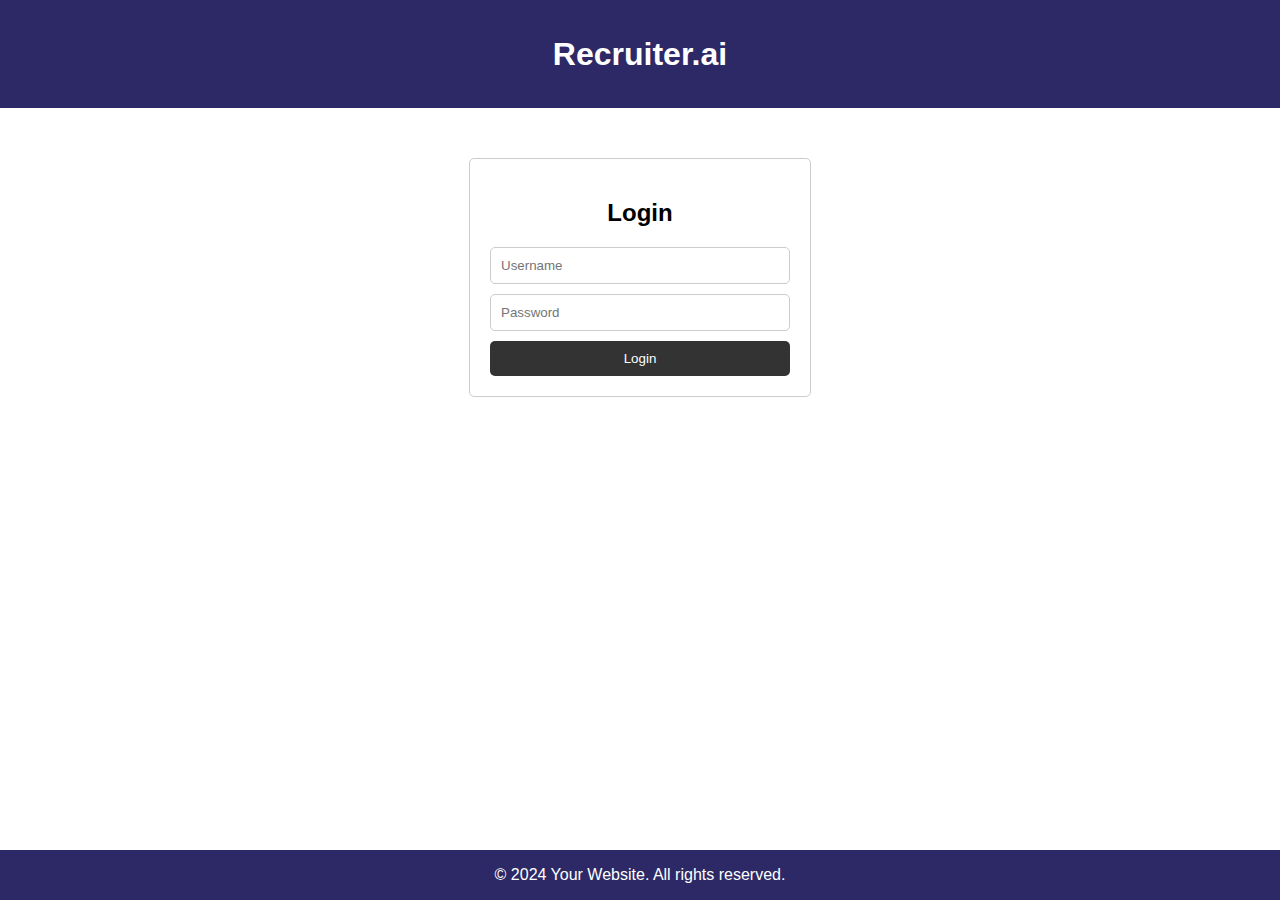
<file: index.html>
<!DOCTYPE html>
<html lang="en">
<head>
    <meta charset="UTF-8">
    <meta name="viewport" content="width=device-width, initial-scale=1.0">
    <title>Login Page</title>
    <link rel="stylesheet" type="text/css" href="common.css">
    <!-- <link rel="stylesheet" type="text/css" href="style.css"> -->
    <script src="https://code.jquery.com/jquery-3.7.1.js"></script>


</head>
<body>
    <header>
        <h1>Recruiter.ai</h1>
    </header>

    <div class="login-container">
        <h2>Login</h2>
       <form id="loginForm" onsubmit="return validateAndRedirect()">
            <input type="text" id="username" name="username" placeholder="Username" required>
            <input type="password" id ="password" name="password" placeholder="Password" required>
            <input type="submit" value="Login">
        </form>
    </div>

    <footer>
        <p>&copy; 2024 Your Website. All rights reserved.</p>
    </footer>
    <script type="text/javascript" src='common-script.js'></script>
</body>
</html>
</file>
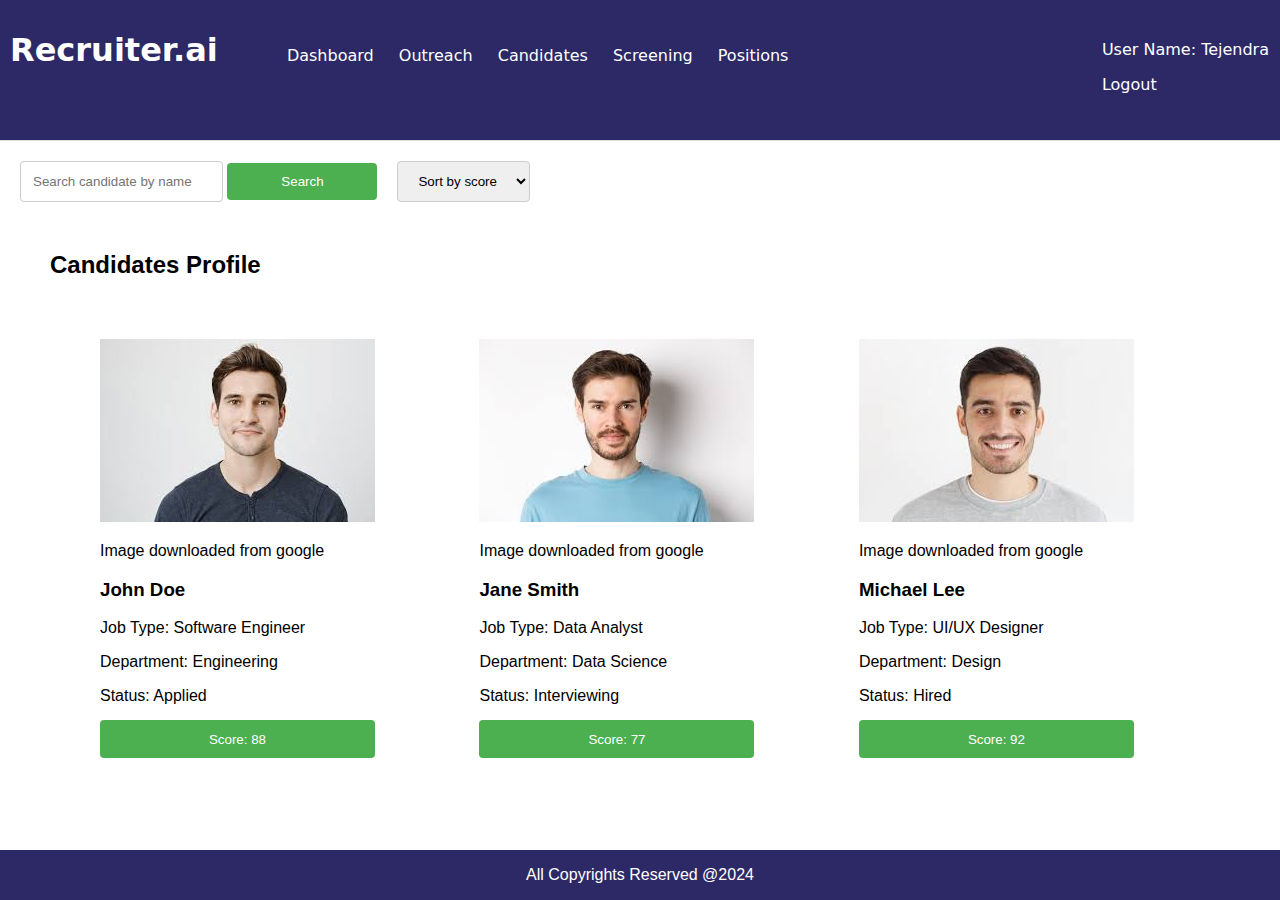
<file: candidate.html>
<!DOCTYPE html>
<html lang="en">
<head>
    <meta charset="UTF-8">
    <meta name="viewport" content="width=device-width, initial-scale=1.0">
    
    <link rel="stylesheet" href="common.css">
</head>
<body>
   
    <div class="">
       
        <nav>
            <h1>Recruiter.ai</h1>
            <ul>
                <li><a href="dashboard.html">Dashboard</a></li>
                <li><a href="outreach.html">Outreach</a></li>
                <li><a href="candidate.html">Candidates</a></li>
                <li><a href="screening.html">Screening</a></li>
                <li><a href="positions.html">Positions</a></li>
            </ul>
            <div class="user-info">
                <p>User Name: Tejendra</p>
                <p><a href="#">Logout</a></p>
            </div>
        </nav>
    
        <div class="content">
            <div class="candidate-search-bar">
                <form action="#" method="post">
                    <input type="text" id="search"  class ='search-can' name="search" placeholder="Search candidate by name">
                    <button type="submit" class="search-apply">Search </button>
                </form>
                <div class="filters">
                    <select name="vacancy-filter-1">
                        <option value="">Sort by score</option>
                       
                    </select>
                </div>
            </div>
            <div class="candidates">
                <h2>Candidates Profile</h2>
                <div class="candidate-profile">
                    <div class="profile-image">
                        <img src="p1.jpeg" alt="Candidate profile picture">
                        <p>Image downloaded from google</p>
                    </div>
                    <div class="profile-info">
                        <h3>John Doe</h3>
                        <p>Job Type: Software Engineer</p>
                        <p>Department: Engineering</p>
                        <p>Status: Applied</p>
                        <button>Score: 88</button>
                    </div>
                </div>
                <div class="candidate-profile">
                    <div class="profile-image">
                        <img src="p2.jpeg" alt="Candidate profile picture">
                        <p>Image downloaded from google</p>
                    </div>
                    <div class="profile-info">
                        <h3>Jane Smith</h3>
                        <p>Job Type: Data Analyst</p>
                        <p>Department: Data Science</p>
                        <p>Status: Interviewing</p>
                        <button>Score: 77</button>
                    </div>
                </div>
                <div class="candidate-profile">
                    <div class="profile-image">
                        <img src="p3.jpeg" alt="Candidate profile picture">
                        <p>Image downloaded from google</p>
                    </div>
                    <div class="profile-info">
                        <h3>Michael Lee</h3>
                        <p>Job Type: UI/UX Designer</p>
                        <p>Department: Design</p>
                        <p>Status: Hired</p>
                        <button>Score: 92</button>
                    </div>
                </div>
            </div>
        </div>
    </div>
    </div>
    <footer>
        <p>All Copyrights Reserved @2024</p>
    </footer>
</body>
</html>
</file>
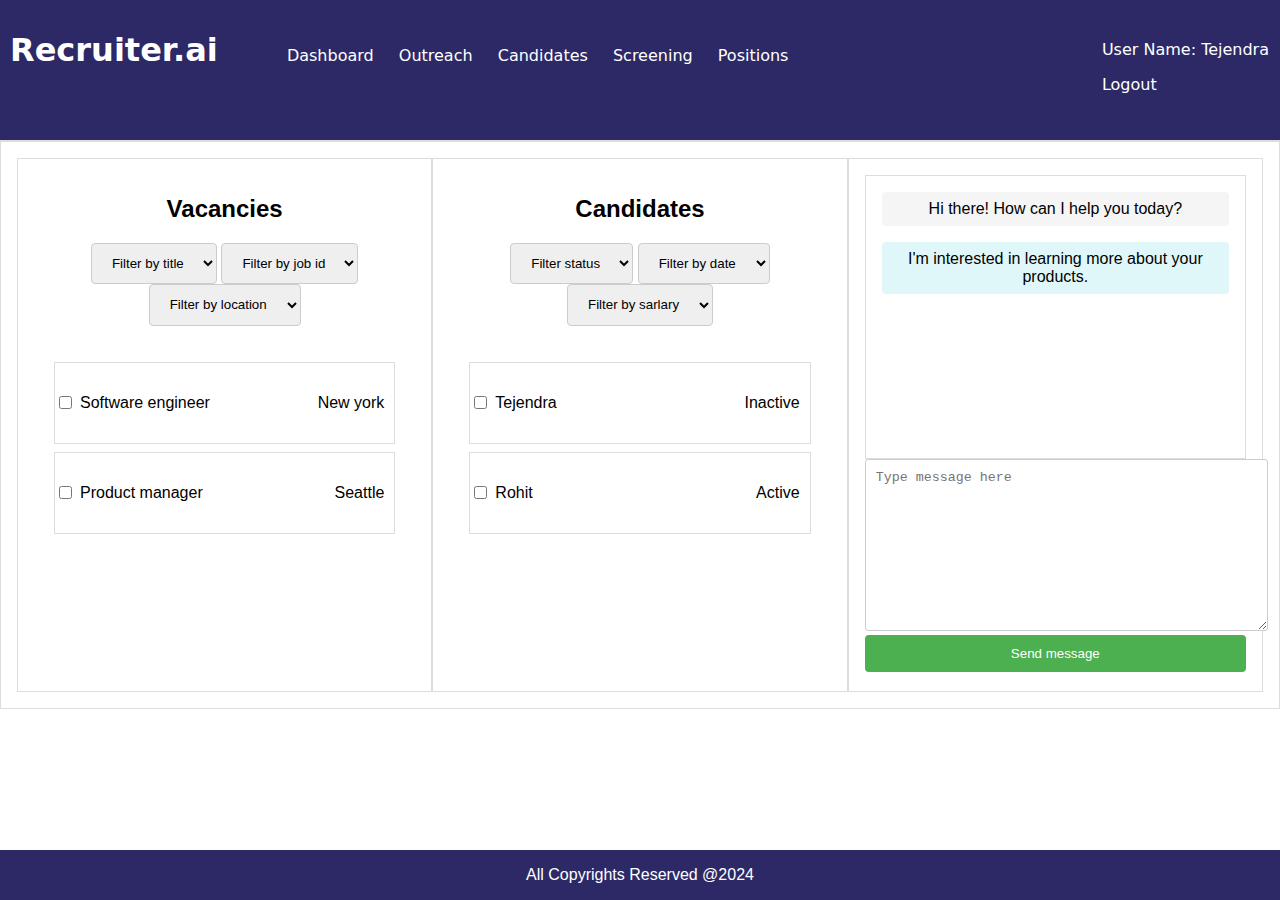
<file: dashboard.html>
<!DOCTYPE html>
<html lang="en">
<head>
    <meta charset="UTF-8">
    <meta name="viewport" content="width=device-width, initial-scale=1.0">
    <title>Candidate Screening Popups</title>
    
    <link rel="stylesheet" type="text/css" href="common.css">
</head>
<body>

    <div class=" ">
       
        <nav>
            <h1>Recruiter.ai</h1>
            <ul>
                <li><a href="dashboard.html">Dashboard</a></li>
                <li><a href="outreach.html">Outreach</a></li>
                <li><a href="candidate.html">Candidates</a></li>
                <li><a href="screening.html">Screening</a></li>
                <li><a href="positions.html">Positions</a></li>
            </ul>
            <div class="user-info">
                 <p>User Name: Tejendra</p>
                <p><a href="index.html">Logout</a></p>
            </div>
        </nav>
       

    </div>
    <div class="container dashboard">
        <div class="section">
            <h2>Vacancies</h2>
            <div class="filters">
            <select name="vacancy-filter-1">
              <option value="">Filter by title</option>
              </select>
            <select name="vacancy-filter-2">
              <option value="">Filter by job id</option>
              </select>
            <select name="vacancy-filter-3">
              <option value="">Filter by location</option>
              </select>
            <ul class="data-list">
                <li class="data-item">
                    <input type="checkbox">
                    <label for="vacancy-1">Software engineer</label>
                    <p>New york</p>
                </li>
                <li class="data-item">
                  <input type="checkbox">
                  <label for="vacancy-2">Product manager</label>
                  <p>Seattle</p>
                </li>
            </ul>
        </div>
    </div>
    <div class="section">
      <h2>Candidates</h2>
      <div class="filters">
        <select name="candidate-filter-1">
          <option value="">Filter status</option>
          </select>
        <select name="candidate-filter-2">
          <option value="">Filter by date</option>
          </select>
        <select name="candidate-filter-3">
          <option value="">Filter by sarlary</option>
          </select>
        <ul class="data-list">
            <li class="data-item">
              <input type="checkbox">
              <label for="vacancy-1">Tejendra</label>
              <p>Inactive</p>
            </li>
            <li class="data-item">
              <input type="checkbox">
              <label for="vacancy-2">Rohit</label>
              <p>Active</p>
            </li>
        </ul>
      </div>
      
  </div>
    <div class="section">

      <div>
           <div class="chat-container">
    <div class="chat-message">Hi there! How can I help you today?</div>
    <div class="chat-message sent">I'm interested in learning more about your products.</div>
    </div>
  
      </div>

      <textarea name="message" id="message" cols="30" rows="10" placeholder="Type message here"></textarea>
      <button type="submit" value="">Send message</button>
    </div>
  </div>
    <footer>
        <p>All Copyrights Reserved @2024</p>
    </footer>
</body>
</html>
</file>
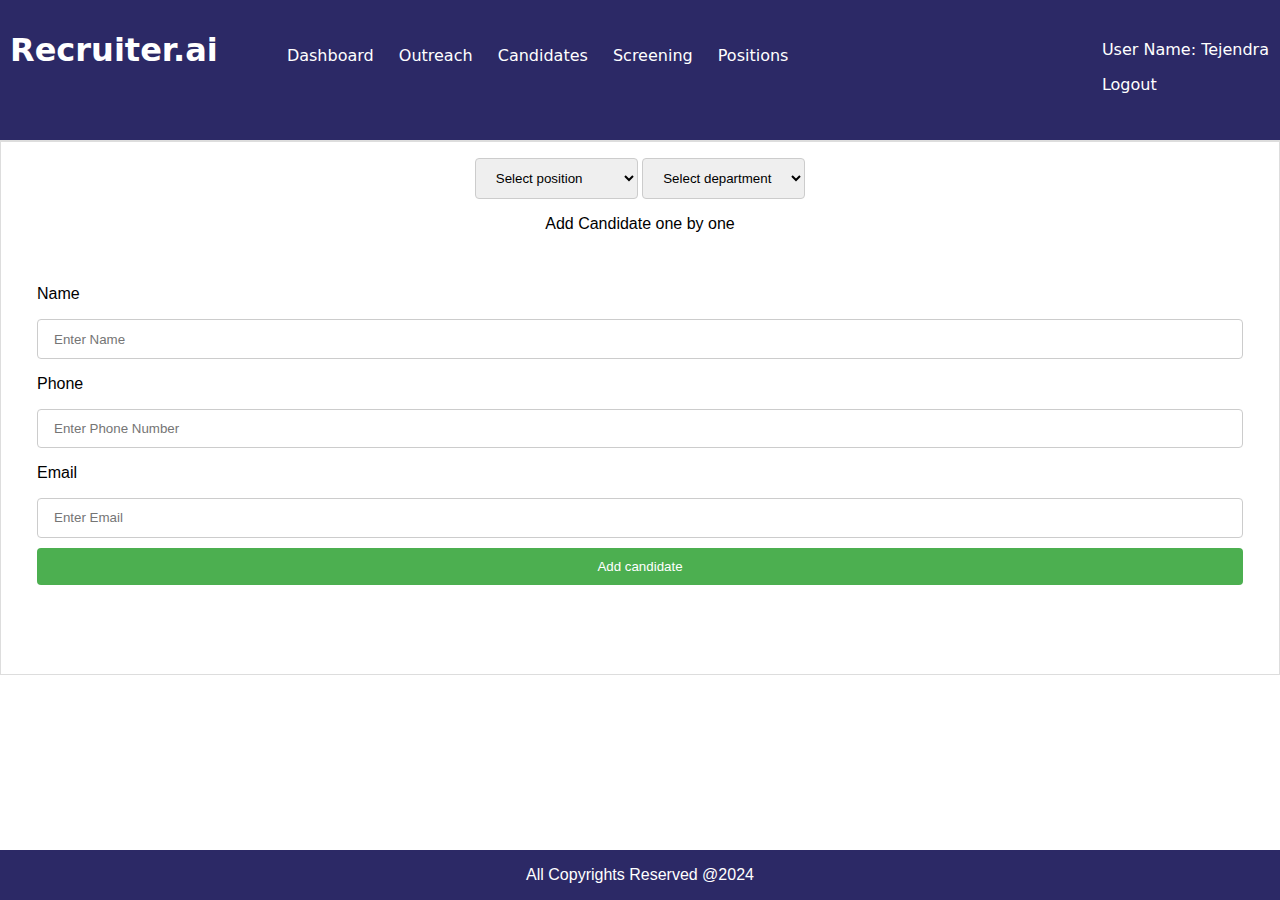
<file: outreach.html>
<!DOCTYPE html>
<html lang="en">
<head>
    <meta charset="UTF-8">
    <meta name="viewport" content="width=device-width, initial-scale=1.0">
    <link rel="stylesheet" href="common.css">
    
      <script src="https://code.jquery.com/jquery-3.7.1.js"></script>
    
</head>
<body>

    <div class="">
       
        <nav>
            <h1>Recruiter.ai</h1>
            <ul>
                <li><a href="dashboard.html">Dashboard</a></li>
                <li><a href="outreach.html">Outreach</a></li>
                <li><a href="candidate.html">Candidates</a></li>
                <li><a href="screening.html">Screening</a></li>
                <li><a href="positions.html">Positions</a></li>
            </ul>
            <div class="user-info">
                 <p>User Name: Tejendra</p>
                <p><a href="index.html">Logout</a></p>
            </div>
        </nav>
    </div>
 <div class="">
      <div class="section">

        <select  id ='position'  name="position">
          <option value="">Select position</option>
          <option value="position 1">Software engineer</option>
          <option value="position 2">Product manager</option>
        </select>
        
        <select id ='department' name="department">
          <option value="">Select department</option>
          <option value="department 1">Technology</option>
          <option value="department 2">Sales</option>
        </select>
        <p>Add Candidate one by one</[>
      
        <div class="data-list">
          <p>Name</p>
          <input type="text" id='name' name="name" placeholder="Enter Name">
          <p>Phone</p>
          <input type="tel" id ='phone' name="phone" placeholder="Enter Phone Number">
          <p>Email</p>
          <input type="email" id ='email' name="email" placeholder="Enter Email">

           <button id='addButton'>Add candidate</button>
        </div>

      </div>
      <div  id='table-outreach'>
       
        </div>
    </div>

    <footer>
        <p>All Copyrights Reserved @2024</p>
    </footer>
    <script type="text/javascript" src="common-script.js"></script>
</body>
</html>
</file>
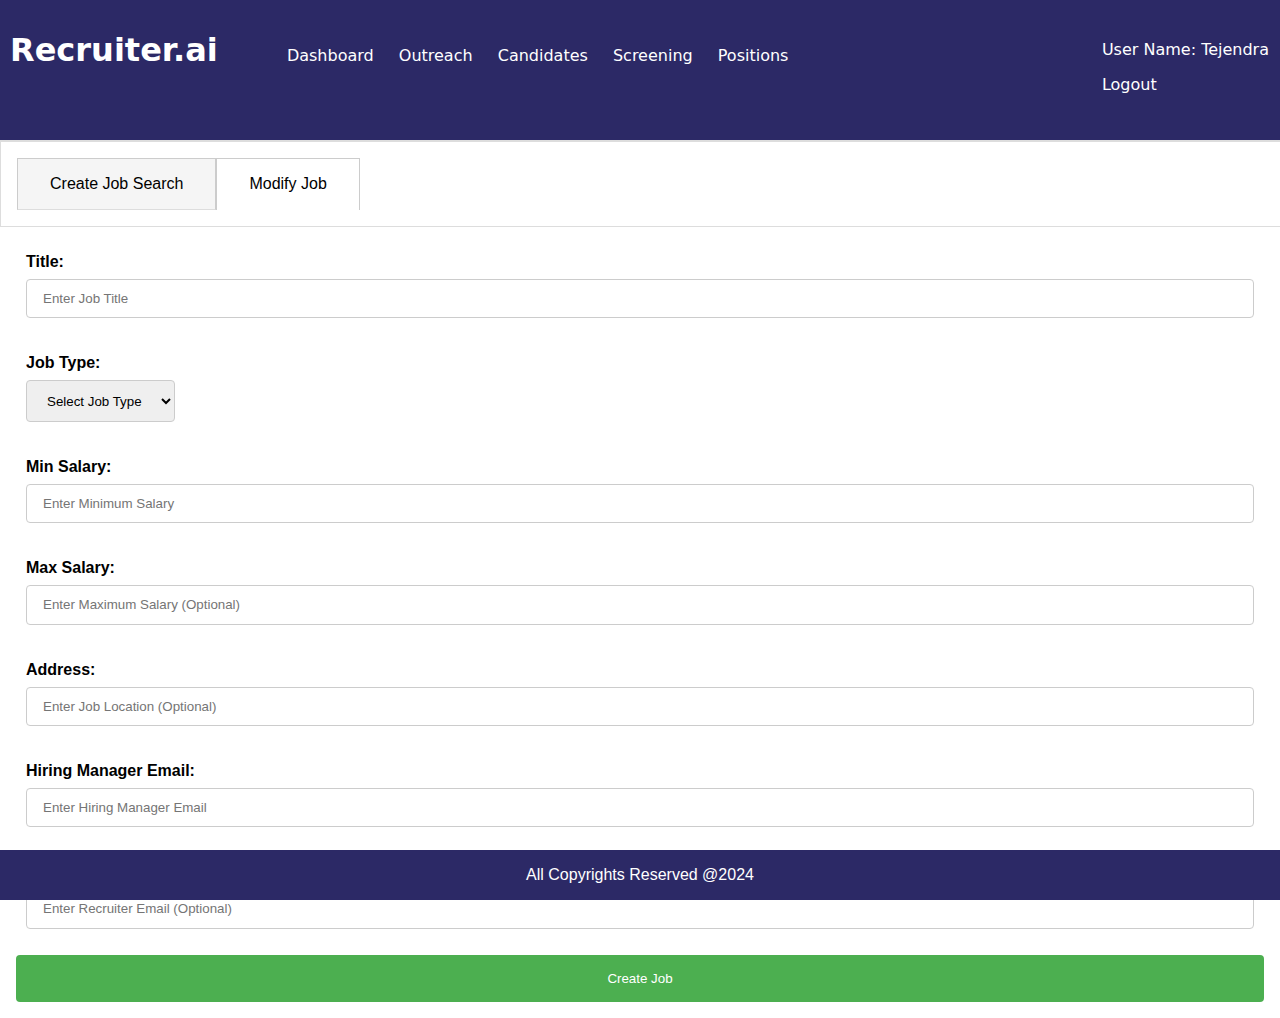
<file: positions.html>
<!DOCTYPE html>
<html lang="en">
<head>
    <meta charset="UTF-8">
    <meta name="viewport" content="width=device-width, initial-scale=1.0">
    
    <link rel="stylesheet" href="common.css">
</head>
<body>
   
    <div class=''>
       
        <nav>
            <h1>Recruiter.ai</h1>
            <ul>
                <li><a href="dashboard.html">Dashboard</a></li>
                <li><a href="outreach.html">Outreach</a></li>
                <li><a href="candidate.html">Candidates</a></li>
                <li><a href="screening.html">Screening</a></li>
                <li><a href="positions.html">Positions</a></li>
            </ul>
            <div class="user-info">
                <p>User Name:  Tejendra</p>
                <p><a href="index.html">Logout</a></p>
            </div>
        </nav>
    
        <div class="container">
    
    <ul class="tabs">
      <li class="active" data-tab="create">Create Job Search</li>
      <li data-tab="modify">Modify Job</li>
    </ul>
    </div>
    <div class="tab-content pos">
      <div class="tab-pane active" id="create">
       <form id="job-search-form">
      <div class="form-group">
        <label for="title">Title:</label>
        <input type="text" id="title" name="title" placeholder="Enter Job Title">
      </div>
      <div class="form-group">
        <label for="job-type">Job Type:</label>
        <select id="job-type" name="job-type">
          <option value="">Select Job Type</option>
          <option value="Full-Time">Full-Time</option>
          <option value="Part-Time">Part-Time</option>
          <option value="Contract">Contract</option>
        </select>
      </div>
      <div class="form-group">
        <label for="min-salary">Min Salary:</label>
        <input type="number" id="min-salary" name="min-salary" placeholder="Enter Minimum Salary">
      </div>
      <div class="form-group">
        <label for="max-salary">Max Salary:</label>
        <input type="number" id="max-salary" name="max-salary" placeholder="Enter Maximum Salary (Optional)">
      </div>
      <div class="form-group">
        <label for="address">Address:</label>
        <input type="text" id="address" name="address" placeholder="Enter Job Location (Optional)">
      </div>
      <div class="form-group">
        <label for="hiring-manager">Hiring Manager Email:</label>
        <input type="email" id="hiring-manager" name="hiring-manager" placeholder="Enter Hiring Manager Email">
      </div>
      <div class="form-group">
        <label for="recruiter-email">Recruiter Email:</label>
        <input type="email" id="recruiter-email" name="recruiter-email" placeholder="Enter Recruiter Email (Optional)">
      </div>
      <button type="submit">Create Job</button>
    </form>
      </div>
      <div class="tab-pane" id="modify">
<table id="jobs-table">
          <thead>
            <tr>
              <th>Job Title</th>
              <th>Company</th>
              <th>Location</th>
              <th>Status</th>
            </tr>
          </thead>
          <tbody>
            <tr>
              <td>Software Engineer</td>
              <td>Acme Corporation</td>
              <td>Seattle, WA</td>
              <td>Open</td>
            </tr>
            <tr>
              <td>Data Analyst</td>
              <td>Tech Solutions Inc.</td>
              <td>New York, NY</td>
              <td>In Progress</td>
            </tr>
            <tr>
              <td>Marketing Specialist</td>
              <td>Global Media LLC</td>
              <td>Chicago, IL</td>
              <td>Closed</td>
            </tr>
            <tr>
              <td>Sales Representative</td>
              <td>Innovative Products</td>
              <td>Los Angeles, CA</td>
              <td>On Hold</td>
            </tr>
          </tbody>
        </table>
        <div id="modify-form-container" style="display: none;">
          <h2>Modify Job Details</h2>
          <form id="modify-job-form">
            <div class="form-group">
              <label for="modify-title">Job Title:</label>
              <input type="text" id="modify-title" name="modify-title" required>
            </div>
            <div class="form-group">
              <label for="modify-company">Company:</label>
              <input type="text" id="modify-company" name="modify-company" required>
            </div>
            <div class="form-group">
              <label for="modify-location">Location:</label>
              <input type="text" id="modify-location" name="modify-location" required>
            </div>
            <div class="form-group">
              <label for="modify-status">Status:</label>
              <select id="modify-status" name="modify-status">
                <option value="Open">Open</option>
                <option value="In Progress">In Progress</option>
                <option value="Closed">Closed</option>
                <option value="On Hold">On Hold</option>
              </select>
            </div>
            <button type="submit">Save Changes</button>
          </form>
        </div>
      </div>
    </div>
  </div>
 
    </div>
    <footer>
        <p>All Copyrights Reserved @2024</p>
    </footer>
    <script type="text/javascript" src="common-script.js"></script>
</body>
</html>
</file>
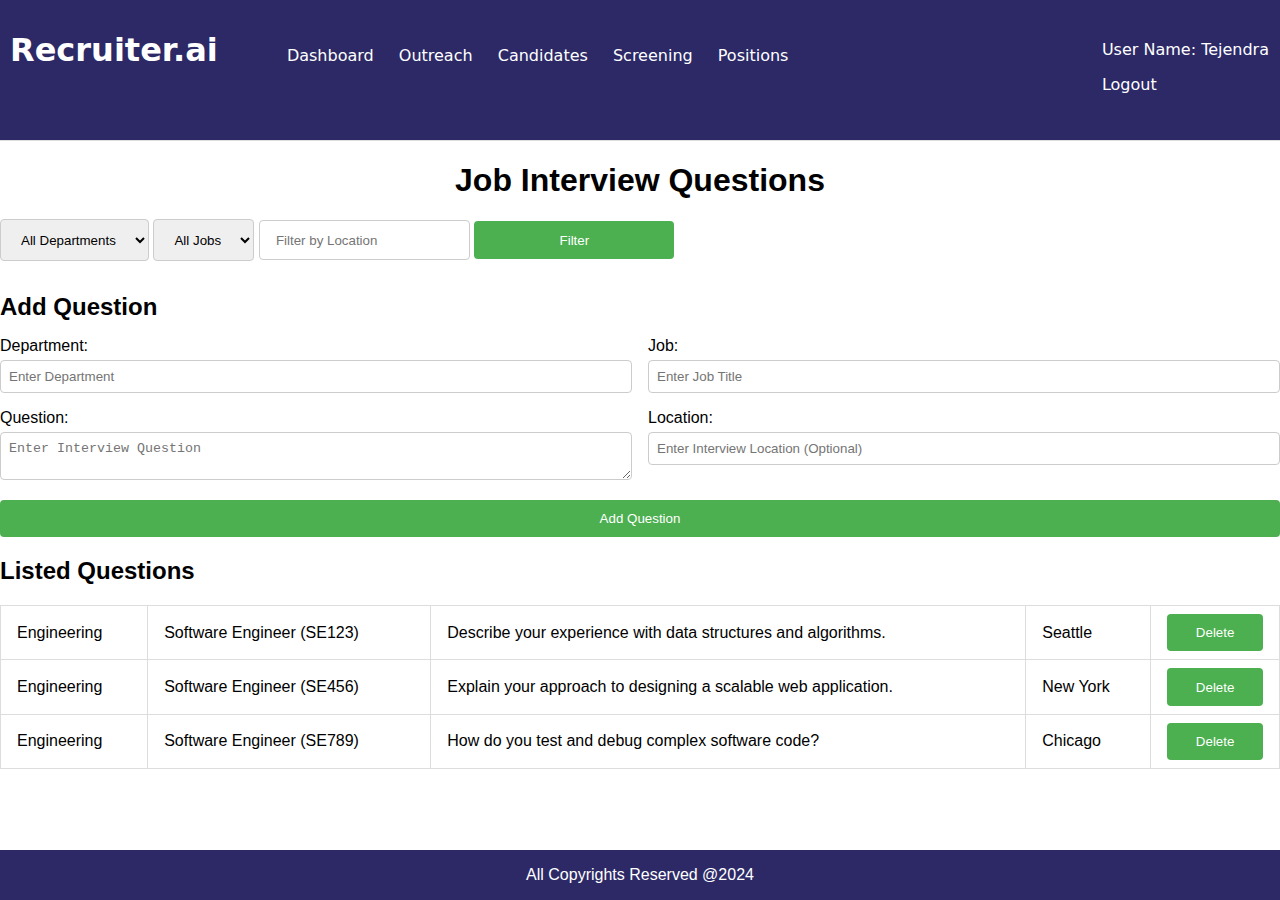
<file: screening.html>
<!DOCTYPE html>
<html lang="en">
<head>
    <meta charset="UTF-8">
    <meta name="viewport" content="width=device-width, initial-scale=1.0">
    
    <link rel="stylesheet" href="common.css">
    <script src="https://code.jquery.com/jquery-3.7.1.js"></script>
</head>
<body>
   
    <div >
       
        <nav>
            <h1>Recruiter.ai</h1>
            <ul>
                <li><a href="dashboard.html">Dashboard</a></li>
                <li><a href="outreach.html">Outreach</a></li>
                <li><a href="candidate.html">Candidates</a></li>
                <li><a href="screening.html">Screening</a></li>
                <li><a href="positions.html">Positions</a></li>
            </ul>
            <div class="user-info">
                 <p>User Name: Tejendra</p>
                <p><a href="#">Logout</a></p>
            </div>
        </nav>
    
      
    <h1>Job Interview Questions</h1>
    
    <div class="filter-bar">
      <select id="filter-department">
        <option value="">All Departments</option>
      </select>
      <select id="filter-job">
        <option value="">All Jobs</option>
      </select>
      
      <input type="text" id="filter-location" placeholder="Filter by Location">
      <button id="filter-btn">Filter</button>
    </div>
    

    <div class="add-question">
      <h2>Add Question</h2>
      <form id="add-question-form">
        <div class="form-group">
          <label for="department">Department:</label>
          <input type="text" name="department" id="department" placeholder="Enter Department">
        </div>
        <div class="form-group">
          <label for="job">Job:</label>
          <input type="text" name="job" id="job" placeholder="Enter Job Title">
        </div>
        <div class="form-group">
          <label for="question">Question:</label>
          <textarea name="question" id="question" placeholder="Enter Interview Question"></textarea>
        </div>
        <div class="form-group">
          <label for="location">Location:</label>
          <input type="text" name="location" id="location" placeholder="Enter Interview Location (Optional)">
        </div>
        <button type="submit">Add Question</button>
      </form>
    </div>
        <div class="question-list">
      <h2>Listed Questions</h2>
      <div id="questions-container">
        <table id='questions-table'></table>
      </div>
    </div>
    </div>
 
    <footer>
        <p>All Copyrights Reserved @2024</p>
    </footer>
<script type="text/javascript" src="common-script.js"></script>
</body>
</html>
</file>
<file: common.css>
html{
  overflow-y: scroll; 
}
body {
    font-family: sans-serif;
    margin: 0;
    padding: 0;
}

header {
    background-color: #2c2966 !important;
    padding: 15px;
    text-align: center;
    color:white;

}


nav h1 {
        display: inline-block;
        color:white;
}
nav {
    background-color: #2c2966;
    padding: 10px;
    border-bottom: 1px solid #ddd;
        display: inline-block;
    width:100%;
        font-family: system-ui;
}

nav ul {
    list-style: none;
    margin: 0;
    padding: 0;
    text-align: center;
        display: inline-block;
        margin-left: 5%;
}

nav li {
    display: inline-block;
    margin-right: 20px;
}

nav a {
    text-decoration: none;
    color: white;
}

h1 {
    text-align: center;
    margin-bottom: 20px;
}
.user-info {
    
    padding: 20px;
    border-right: 1px solid #ddd;
    display: inline-block;
    float:right;
    color:white;
}


        /* Style for login form */
        .login-container {
            width: 300px;
            margin: 0 auto;
            padding: 20px;
            border: 1px solid #ccc;
            border-radius: 5px;
            margin-top: 50px;
        }

        .login-container h2 {
            text-align: center;
            margin-bottom: 20px;
        }

        .login-container input[type="text"],
        .login-container input[type="password"] {
            width: 100%;;
            padding: 10px;
            margin-bottom: 10px;
            border-radius: 5px;
            border: 1px solid #ccc;
        }

        .login-container input[type="submit"] {
            width: 100%;
            padding: 10px;
            border: none;
            background-color: #333;
            color: #fff;
            border-radius: 5px;
            cursor: pointer;
        }



.user-info p {
    margin-top: 10px;
}
.candidate-search-bar{
    margin:10px;
    padding:10px;
}
.candidates{
    padding:50px;
}
.candidate-profile{
    display: inline-block;
    margin: 50px;
}

 footer {
            background-color: #2c2966 !important;
            color: #fff;
            display: block;
            text-align: center;
            position: fixed;
            left: 0;
            bottom: 0;
            width: 100%;
        }

.candidate-search-bar form{
    float:left;
    
}

.candidate-search-bar  div{
    margin-left:20px;
    width:100px;
    float:left;


}

.candidate-search-bar  select{
    
    width:100%;
    padding: 0.7rem 1rem !important;


}


.container {

  margin: 0 auto; 
  padding: 1rem;
  border: 1px solid #ddd; 
}

/* Style the table */
table {
  width: 100%; 
  border-collapse: collapse; 
}

table th,
table td {
  padding: 0.5rem 1rem; 
  border: 1px solid #ddd; 
  text-align: left; 
}

table thead th {
  background-color: #f5f5f5; 
}

/* Style the "Add Question" section */
.add-question {
  margin-top: 2rem; 
}

.add-question h2 {
  margin-bottom: 1rem; 
}

.add-question form {
  display: flex; 
  flex-wrap: wrap; 
  gap: 1rem; 
}

.add-question .form-group {
  width: calc(50% - 0.5rem); 
}

.add-question label {
  display: block; 
  margin-bottom: 5px; 
}

.add-question input,
.add-question textarea {
  width: 100%;
  padding: 0.5rem;
  border: 1px solid #ccc;
  border-radius: 4px;
  box-sizing: border-box; 
}

button {
  width: 100%; 
  padding: 0.7rem 1rem;
  background-color: #4CAF50; 
  color: white;
  border: none;
  border-radius: 4px;
  cursor: pointer; 
}

button:hover {
  background-color: #3e8e41; 
}


#job-search-form {
  display: flex; 
  flex-wrap: wrap; 
  gap: 1rem; 
}

/* Style form labels and inputs */
.tab-content label {
  display: block; 
  margin-bottom: 0.5rem;
  font-weight: bold;
}

.tab-content input,
select {
  width: 100%; 
  padding: 0.7rem 1rem;
  border: 1px solid #ccc;
  border-radius: 4px;
}


.tab-content  button {
  padding: 1rem 2rem;
  background-color: #4CAF50; 
  color: white;
  border: none;
  border-radius: 4px;
  cursor: pointer; 
}

.tab-content  button:hover {
  background-color: #3e8e41; 
}

.tab-content .form-group{
        display: block;
    margin: 10px;
    width: 100%;
}

/* Style the tabs */
.tabs {
  list-style: none; 
  padding: 0;
  margin: 0;
  display: flex; 
}

.tabs li {
  padding: 1rem 2rem;
  border: 1px solid #ccc;
  border-bottom: none; 
  cursor: pointer; 
}

.tabs li.active {
  background-color: #f5f5f5; 
  border-bottom: 1px solid #ddd; 
}

/* Style the tab content */
.tab-content {
  padding: 1rem;
}

.tab-pane {
  display: none; /* Hide all tab content initially */
}

.tab-pane.active {
  display: block; /* Show the active tab content */
}


.dashboard .data-item {
  border: 1px solid #ddd !important;
  padding: 0.5rem !important;
  margin-bottom: 0.5rem !important;
  display: flex !important; /* Make items a flexbox for checkbox alignment */
  align-items: center !important; /* Align checkboxes vertically */
}

.dashboard .data-item input[type="checkbox"] {
  margin-right: 0.5rem !important;
}

.dashboard .data-item label {
  flex: 1 !important; /* Allow label to grow and fill remaining space */
}

.container {
  display: flex; /* Make the container a flexbox */
  width: 100%; /* Set the width to 100% */
}

.section {
  flex: 1; 
  padding: 1rem; 
  border: 1px solid #ddd; 
  text-align: center; /* Center the content inside each section */
  height: 500px;
}

.main-content {
  display: flex;
}

.content-wrapper {
  flex-basis: 80%;
  padding: 20px;
}

.sidebar {
  margin-bottom: 20px;
}

.sidebar h2,
.content h2 {
  margin-bottom: 10px;
}

.content p {
  margin-bottom: 15px;
}

textarea {
  width: 100%;
  padding: 10px;
  border: 1px solid #ccc;
  border-radius: 3px;
}
.dashboard, select
{
    width:Auto !important;
}

.search-can{
    padding: 12px;
}
.search-apply{
    padding: 11px;
    width: 150px;

}


.data-list {
  display: flex; /* Make the container a flexbox for better alignment */
  flex-direction: column; /* Stack elements vertically */
  padding:20px;
}

.data-list input {
  text-align: left; /* Left-align text in the inputs */
}

.data-list button {
  margin-top: 10px; /* Move the button to the right side */
}

.data-list p{
    text-align:left;

}

    .data-item {
      border: 1px solid #ddd;
      padding: 0.5rem;
      margin-bottom: 0.5rem;
      display: flex; /* Make items a flexbox for checkbox alignment */
      align-items: center; /* Align checkboxes vertically */
    }
    .data-item input[type="checkbox"] {
      margin-right: 0.5rem;
    }
    .data-item label {
      flex: 1; /* Allow label to grow and fill remaining space */
    }

.chat-container {
      display: flex;
      flex-direction: column;
      height: 250px; /* Adjust height as needed */
      overflow-y: scroll; /* Enable scrolling for long chat conversations */
      border: 1px solid #ddd;
      padding: 1rem;
    }
    
    .chat-message {
      margin-bottom: 1rem;
      padding: 0.5rem 1rem;
      border-radius: 4px;
      background-color: #f5f5f5;
    }
    
    .chat-message.sent {
      background-color: #e0f7fa;
      align-self: flex-end; /* Right-align sent messages */
    }

input{
    padding: 0.7rem 1rem;
    border: 1px solid #ccc;
    border-radius: 4px;
    box-sizing: border-box;
}

#filter-btn{
  width:200px !important;
}

.dashboard .data-item {
/*    border: 0 !important;*/
/*    border-bottom: 1px !important;*/
    padding: 5px 0 !important;
    margin-bottom: 5px 0 !important;
    display: flex 0 !important;
  }
.dashboard .data-list{
  .padding: 0 !important;}

  .dashboard .data-list p {
    text-align: left !important;
    padding: 10px !important;
  }

  .dashboard .data-item label{
    text-align: left !important;

  }

@media screen and (max-width: 767px) {
  body {
    font-size: 12px; 
  }

  nav {
    font-size: 12px; 
  }

  .container {
    width: 100%; 

 
}
</file>
